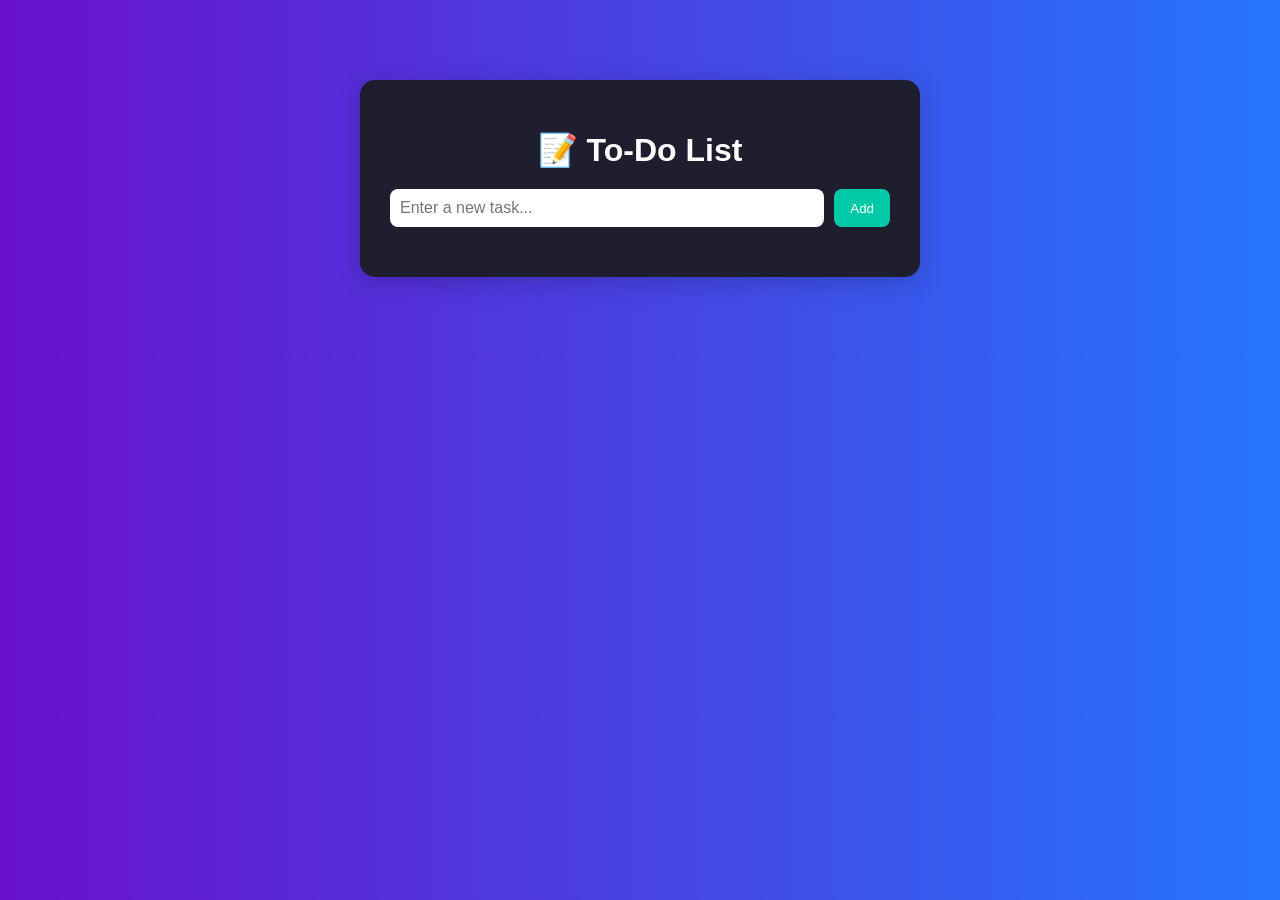
<file: index.html>
<!DOCTYPE html>
<html lang="en">
<head>
  <meta charset="UTF-8" />
  <meta name="viewport" content="width=device-width, initial-scale=1.0"/>
  <title>To-Do List App</title>
  <link rel="stylesheet" href="style.css" />
</head>
<body>
  <div class="container">
    <h1>📝 To-Do List</h1>
    <div class="input-section">
      <input type="text" id="taskInput" placeholder="Enter a new task..." />
      <button onclick="addTask()">Add</button>
    </div>
    <ul id="taskList"></ul>
  </div>

  <script src="script.js"></script>
</body>
</html>
</file>
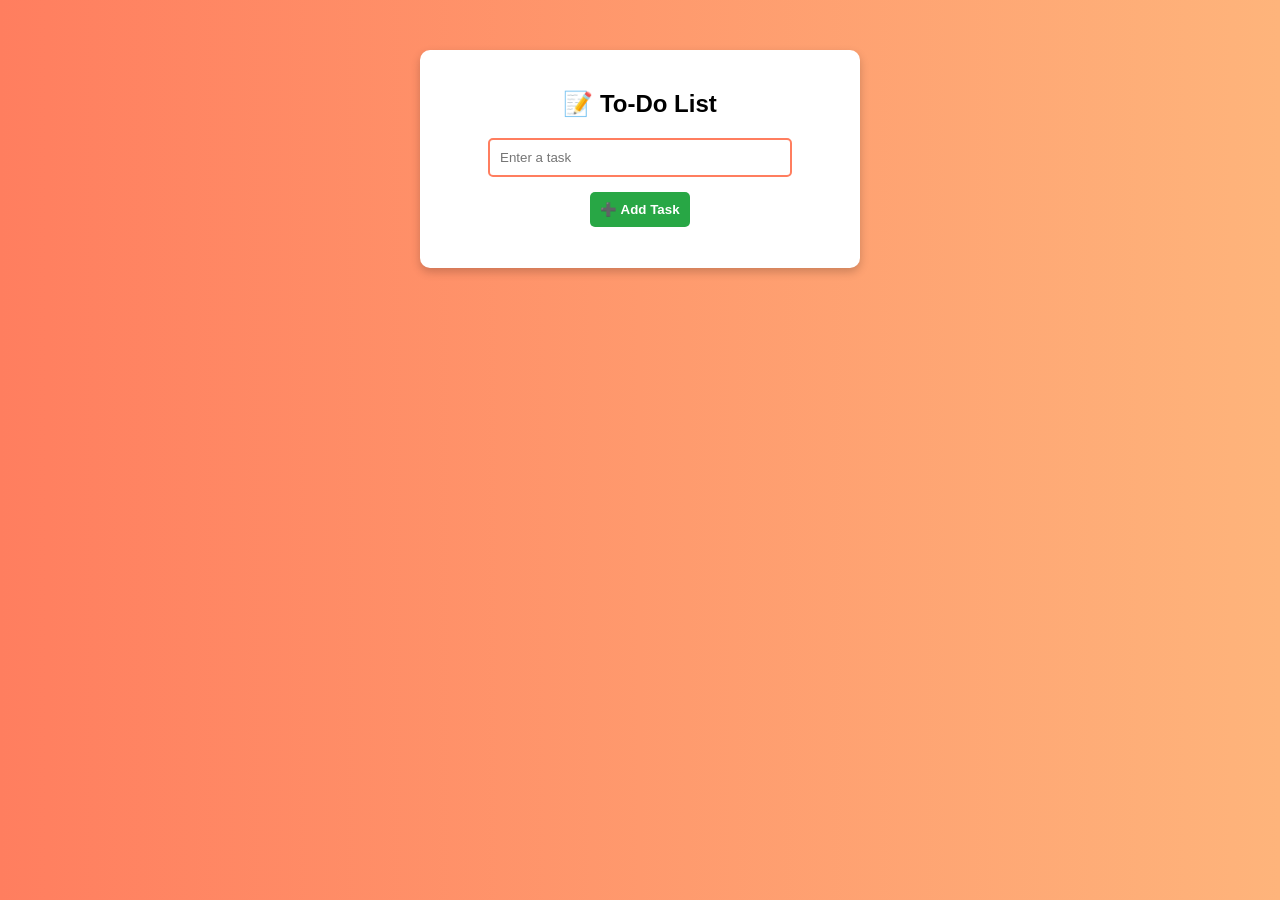
<file: index2.html>
<!DOCTYPE html>
<html lang="en">
<head>
    <meta charset="UTF-8">
    <meta name="viewport" content="width=device-width, initial-scale=1.0">
    <title>To-Do List</title>
    <style>
        body {
            font-family: 'Poppins', sans-serif;
            text-align: center;
            background: linear-gradient(to right, #ff7e5f, #feb47b);
            color: white;
            margin: 0;
            padding: 0;
        }
        .container {
            max-width: 400px;
            margin: 50px auto;
            background: white;
            padding: 20px;
            border-radius: 10px;
            box-shadow: 0 4px 10px rgba(0, 0, 0, 0.2);
            color: black;
        }
        input {
            width: 70%;
            padding: 10px;
            margin-bottom: 10px;
            border: 2px solid #ff7e5f;
            border-radius: 5px;
            outline: none;
        }
        button {
            padding: 10px;
            margin: 5px;
            cursor: pointer;
            border: none;
            color: white;
            border-radius: 5px;
            font-weight: bold;
            transition: 0.3s ease;
        }
        .add-btn { background: #28a745; }
        .update-btn { background: #ffc107; display: none; }
        .delete-btn { background: #dc3545; }
        .edit-btn { background: #007bff; }
        button:hover {
            opacity: 0.8;
        }
        ul {
            list-style: none;
            padding: 0;
        }
        li {
            background: #fff;
            margin: 5px 0;
            padding: 10px;
            display: flex;
            justify-content: space-between;
            align-items: center;
            border-radius: 5px;
            box-shadow: 0 2px 5px rgba(0, 0, 0, 0.1);
        }
    </style>
</head>
<body>
    <div class="container">
        <h2>📝 To-Do List</h2>
        <input type="text" id="taskInput" placeholder="Enter a task" onkeypress="handleKeyPress(event)">
        <button class="add-btn" onclick="addTask()">➕ Add Task</button>
        <button class="update-btn" onclick="updateTask()">🔄 Update Task</button>
        <ul id="taskList"></ul>
    </div>

    <script>
        let editIndex = null;

        function addTask() {
            let taskInput = document.getElementById("taskInput");
            let taskList = document.getElementById("taskList");

            if (taskInput.value.trim() === "") {
                alert("Please enter a task");
                return;
            }
            
            let li = document.createElement("li");
            li.innerHTML = `${taskInput.value} 
                <div>
                    <button class='edit-btn' onclick='editTask(this)'>✏️ Edit</button>
                    <button class='delete-btn' onclick='deleteTask(this)'>❌ Delete</button>
                </div>`;
            
            taskList.appendChild(li);
            taskInput.value = "";
        }

        function editTask(button) {
            let li = button.parentElement.parentElement;
            let taskInput = document.getElementById("taskInput");
            let addButton = document.querySelector(".add-btn");
            let updateButton = document.querySelector(".update-btn");
            
            taskInput.value = li.firstChild.textContent.trim();
            editIndex = Array.from(li.parentElement.children).indexOf(li);
            
            addButton.style.display = "none";
            updateButton.style.display = "inline-block";
        }

        function updateTask() {
            let taskInput = document.getElementById("taskInput");
            let taskList = document.getElementById("taskList");
            let addButton = document.querySelector(".add-btn");
            let updateButton = document.querySelector(".update-btn");

            if (taskInput.value.trim() === "") {
                alert("Please enter a task");
                return;
            }

            taskList.children[editIndex].firstChild.textContent = taskInput.value;
            alert("✅ Task updated!");
            
            taskInput.value = "";
            addButton.style.display = "inline-block";
            updateButton.style.display = "none";
        }

        function deleteTask(button) {
            let li = button.parentElement.parentElement;
            li.remove();
            alert("🗑️ Task deleted!");
        }

        function handleKeyPress(event) {
            if (event.key === "Enter") {
                addTask();
            }
        }
    </script>
</body>
</html>
</file>
<file: style.css>
body {
  font-family: 'Segoe UI', sans-serif;
  background: linear-gradient(to right, #6a11cb, #2575fc);
  color: #fff;
  margin: 0;
  padding: 0;
}

.container {
  max-width: 500px;
  margin: 80px auto;
  background: #1e1e2f;
  padding: 30px;
  border-radius: 15px;
  box-shadow: 0 5px 25px rgba(0, 0, 0, 0.2);
}

h1 {
  text-align: center;
  margin-bottom: 20px;
}

.input-section {
  display: flex;
  gap: 10px;
}

.input-section input {
  flex: 1;
  padding: 10px;
  border: none;
  border-radius: 8px;
  outline: none;
  font-size: 16px;
}

.input-section button {
  background-color: #00c9a7;
  border: none;
  padding: 10px 16px;
  color: white;
  border-radius: 8px;
  cursor: pointer;
  transition: background 0.3s ease;
}

.input-section button:hover {
  background-color: #00b29a;
}

ul {
  list-style: none;
  padding: 0;
  margin-top: 20px;
}

li {
  background: #292947;
  padding: 12px;
  margin-bottom: 10px;
  border-radius: 8px;
  display: flex;
  justify-content: space-between;
  align-items: center;
}

li span {
  flex: 1;
}

.actions button {
  background: transparent;
  border: none;
  color: #fff;
  margin-left: 10px;
  cursor: pointer;
  font-size: 16px;
}

.actions button:hover {
  color: #00c9a7;
}
</file>
